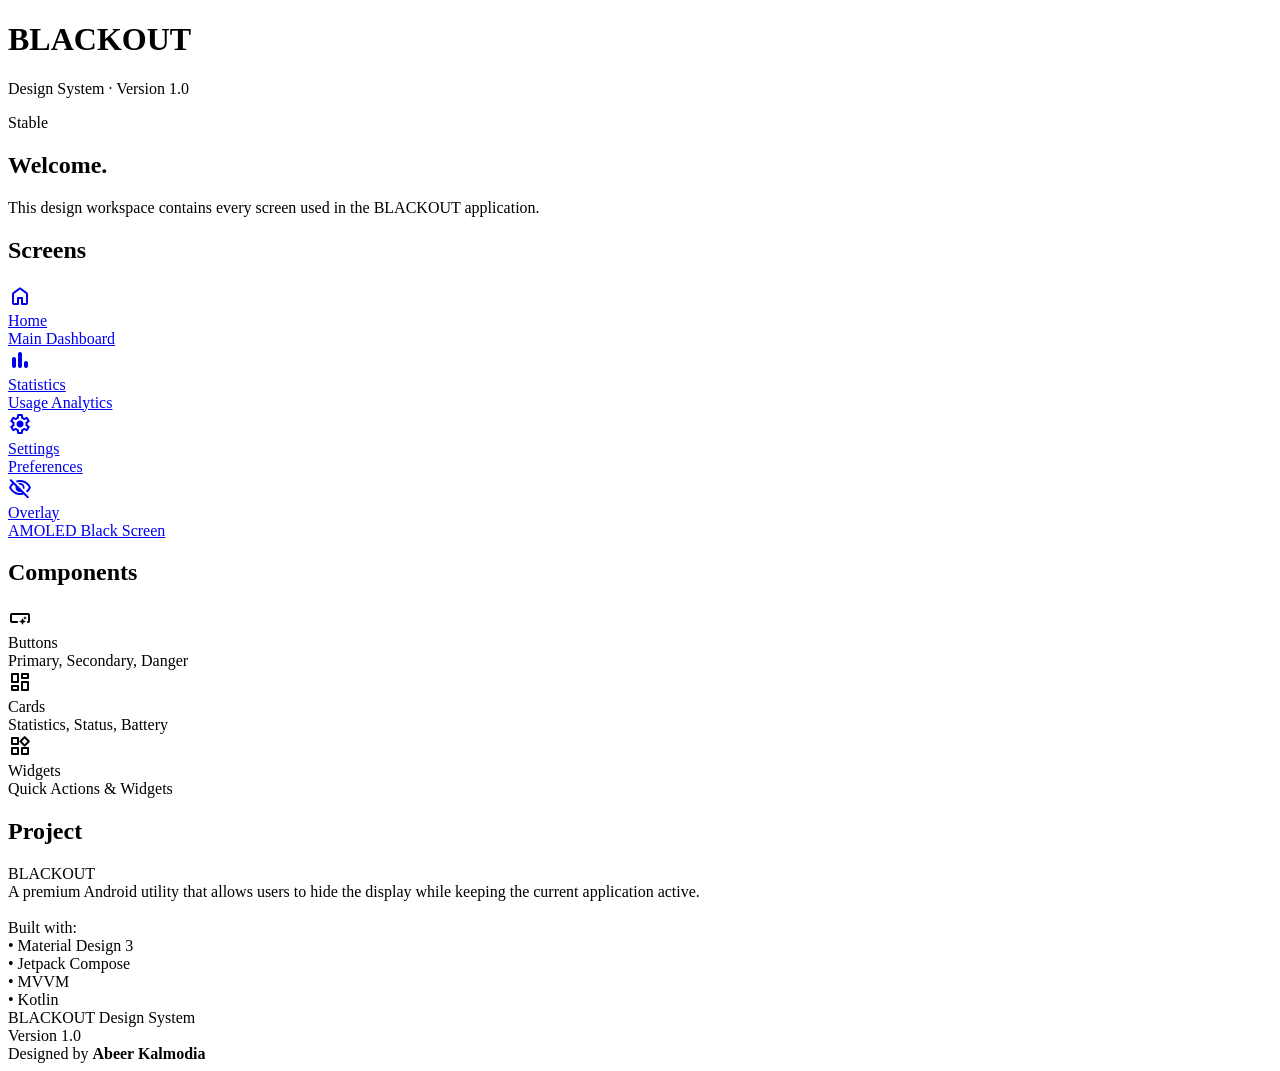
<file: design/index.html>
<!DOCTYPE html>
<html lang="en">

<head>

    <meta charset="UTF-8">

    <meta name="viewport"
        content="width=device-width, initial-scale=1.0">

    <title>BLACKOUT Design System</title>

    <link rel="stylesheet" href="D://portfolio/void/design/style.css">

    <link href="https://fonts.googleapis.com/css2?family=Material+Symbols+Rounded"
        rel="stylesheet">

</head>

<body>

    <main class="app">

        <!-- ===================================== -->
        <!-- HEADER -->
        <!-- ===================================== -->

        <header class="app-bar">

            <div>

                <h1 class="app-bar-title">

                    BLACKOUT

                </h1>

                <p class="app-bar-subtitle">

                    Design System · Version 1.0

                </p>

            </div>

            <div class="chip">

                <div class="chip-dot"></div>

                Stable

            </div>

        </header>



        <section class="content">

            <!-- ===================================== -->
            <!-- HERO -->
            <!-- ===================================== -->

            <section>

                <h2 class="headline-lg">

                    Welcome.

                </h2>

                <p class="body text-secondary mt-4">

                    This design workspace contains every
                    screen used in the BLACKOUT application.

                </p>

            </section>





            <!-- ===================================== -->
            <!-- SCREENS -->
            <!-- ===================================== -->

            <section>

                <h2 class="section-title">

                    Screens

                </h2>

            </section>



            <div class="quick-actions">


                <a
                    href="pages/home.html"
                    class="action-card hover-lift">

                    <div class="action-icon">

                        <span class="material-symbols-rounded">

                            home

                        </span>

                    </div>

                    <div class="action-title">

                        Home

                    </div>

                    <div class="action-subtitle">

                        Main Dashboard

                    </div>

                </a>




                <a
                    href="pages/statistics.html"
                    class="action-card hover-lift">

                    <div class="action-icon">

                        <span class="material-symbols-rounded">

                            bar_chart

                        </span>

                    </div>

                    <div class="action-title">

                        Statistics

                    </div>

                    <div class="action-subtitle">

                        Usage Analytics

                    </div>

                </a>




                <a
                    href="pages/settings.html"
                    class="action-card hover-lift">

                    <div class="action-icon">

                        <span class="material-symbols-rounded">

                            settings

                        </span>

                    </div>

                    <div class="action-title">

                        Settings

                    </div>

                    <div class="action-subtitle">

                        Preferences

                    </div>

                </a>




                <a
                    href="pages/overlay.html"
                    class="action-card hover-lift">

                    <div class="action-icon">

                        <span class="material-symbols-rounded">

                            visibility_off

                        </span>

                    </div>

                    <div class="action-title">

                        Overlay

                    </div>

                    <div class="action-subtitle">

                        AMOLED Black Screen

                    </div>

                </a>

            </div>





            <!-- ===================================== -->
            <!-- COMPONENTS -->
            <!-- ===================================== -->

            <section class="mt-9">

                <h2 class="section-title">

                    Components

                </h2>

            </section>



            <div class="list">

                <div class="settings-item">

                    <div class="settings-left">

                        <div class="settings-icon">

                            <span class="material-symbols-rounded">

                                smart_button

                            </span>

                        </div>

                        <div>

                            <div class="settings-title">

                                Buttons

                            </div>

                            <div class="settings-description">

                                Primary, Secondary, Danger

                            </div>

                        </div>

                    </div>

                </div>



                <div class="settings-item">

                    <div class="settings-left">

                        <div class="settings-icon">

                            <span class="material-symbols-rounded">

                                dashboard

                            </span>

                        </div>

                        <div>

                            <div class="settings-title">

                                Cards

                            </div>

                            <div class="settings-description">

                                Statistics, Status, Battery

                            </div>

                        </div>

                    </div>

                </div>



                <div class="settings-item">

                    <div class="settings-left">

                        <div class="settings-icon">

                            <span class="material-symbols-rounded">

                                widgets

                            </span>

                        </div>

                        <div>

                            <div class="settings-title">

                                Widgets

                            </div>

                            <div class="settings-description">

                                Quick Actions & Widgets

                            </div>

                        </div>

                    </div>

                </div>

            </div>





            <!-- ===================================== -->
            <!-- INFORMATION -->
            <!-- ===================================== -->

            <section class="mt-9">

                <h2 class="section-title">

                    Project

                </h2>

            </section>



            <div class="card">

                <div class="card-title">

                    BLACKOUT

                </div>

                <div class="card-subtitle">

                    A premium Android utility that allows users
                    to hide the display while keeping the current
                    application active.

                    <br><br>

                    Built with:

                    <br>

                    • Material Design 3

                    <br>

                    • Jetpack Compose

                    <br>

                    • MVVM

                    <br>

                    • Kotlin

                </div>

            </div>



            <div class="mt-8 text-center body-small text-secondary">

                BLACKOUT Design System

                <br>

                Version 1.0

                <br>

                Designed by

                <strong>Abeer Kalmodia</strong>

            </div>

        </section>

    </main>

</body>

</html>
</file>
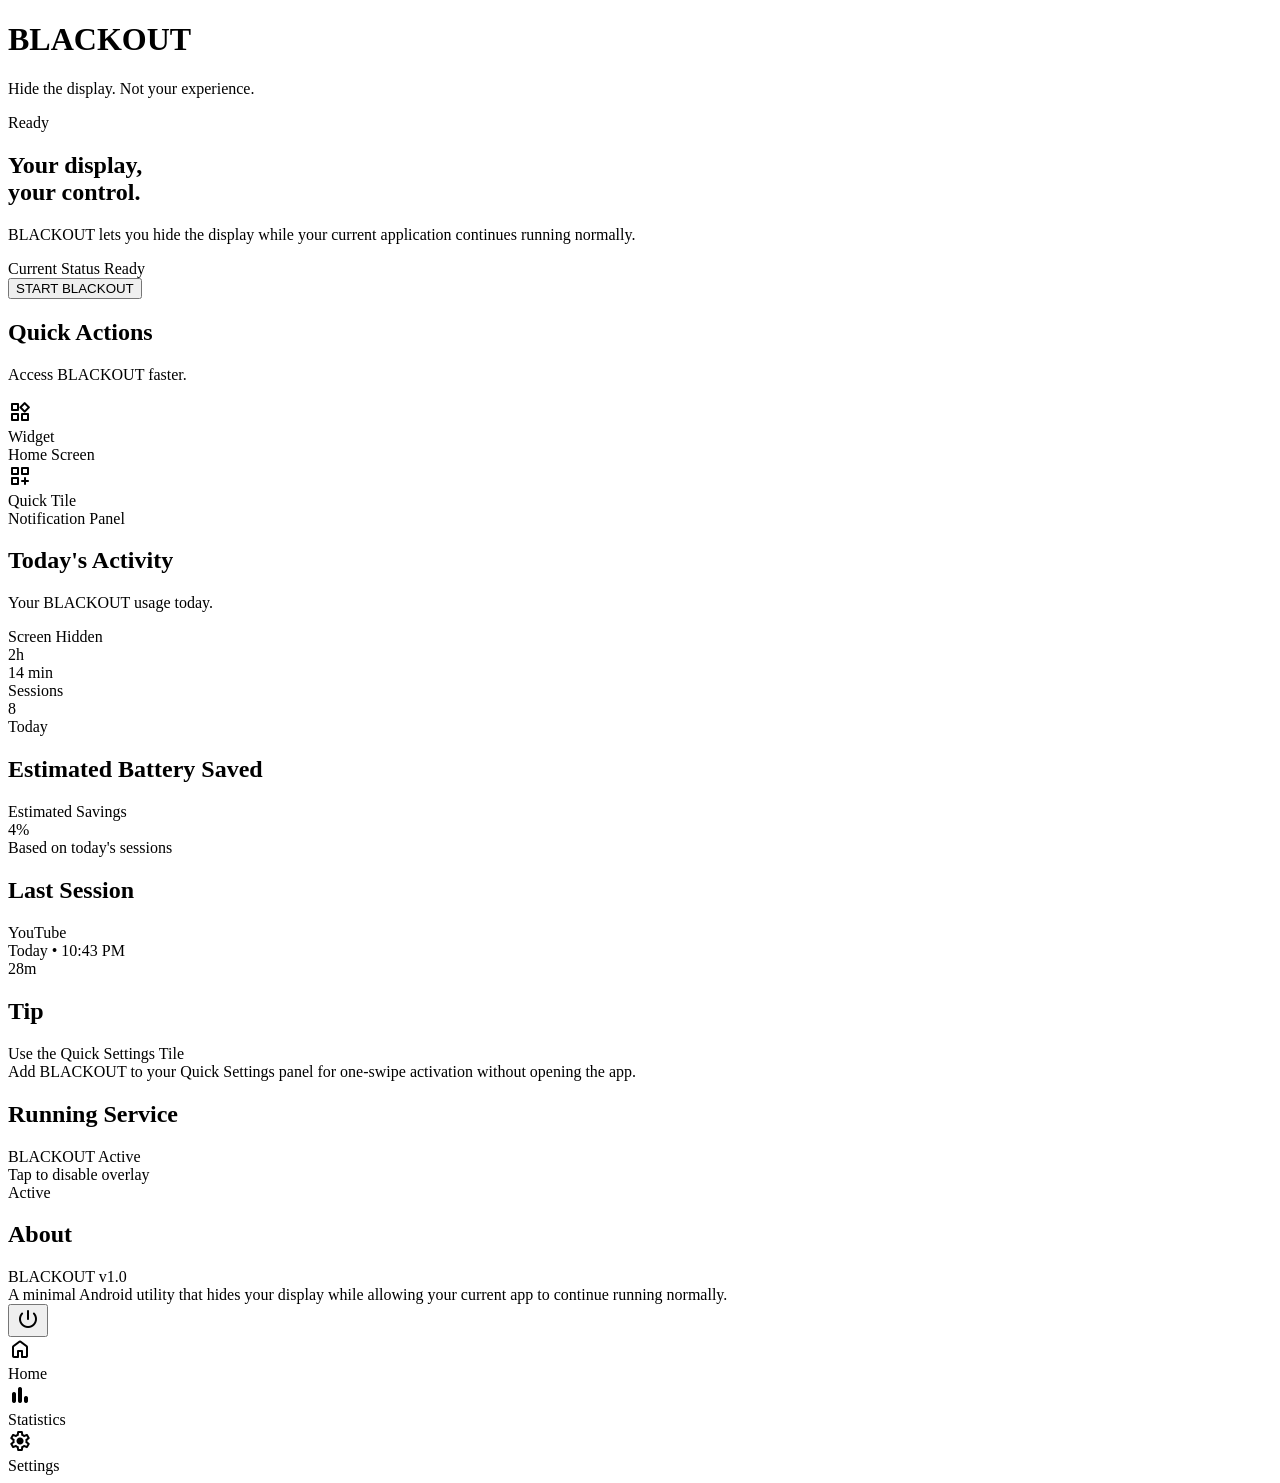
<file: design/pages/home.html>
<!DOCTYPE html>
<html lang="en">

<head>

    <meta charset="UTF-8">

    <meta name="viewport"
        content="width=device-width, initial-scale=1.0">

    <title>BLACKOUT</title>

    <link rel="stylesheet" href="D://portfolio/void/design/style.css">

    <link rel="preconnect"
        href="https://fonts.googleapis.com">

    <link rel="preconnect"
        href="https://fonts.gstatic.com"
        crossorigin>

    <link href="https://fonts.googleapis.com/css2?family=Material+Symbols+Rounded"
        rel="stylesheet">

</head>

<body>

    <main class="app">

        <!-- ========================================= -->
        <!-- APP BAR                                   -->
        <!-- ========================================= -->

        <header class="app-bar">

            <div>

                <h1 class="app-bar-title">

                    BLACKOUT

                </h1>

                <p class="app-bar-subtitle">

                    Hide the display.
                    Not your experience.

                </p>

            </div>

            <div class="chip">

                <div class="chip-dot"></div>

                Ready

            </div>

        </header>



        <!-- ========================================= -->
        <!-- CONTENT                                   -->
        <!-- ========================================= -->

        <section class="content">




            <!-- ========================================= -->
            <!-- HERO                                     -->
            <!-- ========================================= -->

            <section>

                <h2 class="headline-lg">

                    Your display,

                    <br>

                    your control.

                </h2>

                <p class="body text-secondary mt-4">

                    BLACKOUT lets you hide the display
                    while your current application
                    continues running normally.

                </p>

            </section>





            <!-- ========================================= -->
            <!-- STATUS CARD                              -->
            <!-- ========================================= -->

            <section
                class="card status-card hover-lift">

                <div class="status-info">

                    <span class="status-label">

                        Current Status

                    </span>

                    <span class="status-value">

                        Ready

                    </span>

                </div>

                <div class="status-indicator">

                </div>

            </section>





            <!-- ========================================= -->
            <!-- PRIMARY BUTTON                           -->
            <!-- ========================================= -->

            <button
                class="btn btn-primary mt-6">

                START BLACKOUT

            </button>





            <!-- ========================================= -->
            <!-- QUICK ACTIONS TITLE                       -->
            <!-- ========================================= -->

            <div class="section">

                <h2 class="section-title">

                    Quick Actions

                </h2>

                <p class="section-subtitle">

                    Access BLACKOUT faster.

                </p>

            </div>




            <!-- ========================================= -->
            <!-- QUICK ACTION GRID                         -->
            <!-- ========================================= -->

            <div class="quick-actions">



                <!-- Widget -->

                <div
                    class="action-card hover-lift">

                    <div class="action-icon">

                        <span class="material-symbols-rounded">

                            widgets

                        </span>

                    </div>

                    <div class="action-title">

                        Widget

                    </div>

                    <div class="action-subtitle">

                        Home Screen

                    </div>

                </div>



                <!-- Quick Tile -->

                <div
                    class="action-card hover-lift">

                    <div class="action-icon">

                        <span class="material-symbols-rounded">

                            dashboard_customize

                        </span>

                    </div>

                    <div class="action-title">

                        Quick Tile

                    </div>

                    <div class="action-subtitle">

                        Notification Panel

                    </div>

                </div>

            </div>
            <!-- ========================================= -->
            <!-- TODAY'S USAGE                             -->
            <!-- ========================================= -->

            <div class="section">

                <h2 class="section-title">

                    Today's Activity

                </h2>

                <p class="section-subtitle">

                    Your BLACKOUT usage today.

                </p>

            </div>


            <div class="stats-grid">


                <!-- Usage Card -->

                <div class="stat-card hover-lift">

                    <div class="stat-label">

                        Screen Hidden

                    </div>

                    <div class="stat-value">

                        2h

                    </div>

                    <div class="stat-unit">

                        14 min

                    </div>

                </div>



                <!-- Sessions -->

                <div class="stat-card hover-lift">

                    <div class="stat-label">

                        Sessions

                    </div>

                    <div class="stat-value">

                        8

                    </div>

                    <div class="stat-unit">

                        Today

                    </div>

                </div>

            </div>





            <!-- ========================================= -->
            <!-- BATTERY CARD                              -->
            <!-- ========================================= -->

            <div class="section">

                <h2 class="section-title">

                    Estimated Battery Saved

                </h2>

            </div>


            <div class="battery-card hover-lift">

                <div class="body text-secondary">

                    Estimated Savings

                </div>

                <div class="battery-value">

                    4%

                </div>

                <div class="battery-unit">

                    Based on today's sessions

                </div>

                <div class="battery-progress">

                    <div class="battery-fill"></div>

                </div>

            </div>





            <!-- ========================================= -->
            <!-- RECENT SESSION                            -->
            <!-- ========================================= -->

            <div class="section">

                <h2 class="section-title">

                    Last Session

                </h2>

            </div>


            <div class="session-card hover-lift">

                <div class="session-left">

                    <div class="session-title">

                        YouTube

                    </div>

                    <div class="session-date">

                        Today • 10:43 PM

                    </div>

                </div>

                <div class="session-duration">

                    28m

                </div>

            </div>





            <!-- ========================================= -->
            <!-- TIPS CARD                                 -->
            <!-- ========================================= -->

            <div class="section">

                <h2 class="section-title">

                    Tip

                </h2>

            </div>


            <div class="card hover-lift">

                <div class="card-title">

                    Use the Quick Settings Tile

                </div>

                <div class="card-subtitle">

                    Add BLACKOUT to your Quick Settings panel
                    for one-swipe activation without opening
                    the app.

                </div>

            </div>
            <!-- ========================================= -->
            <!-- MOCK NOTIFICATION PREVIEW                 -->
            <!-- ========================================= -->

            <div class="section">

                <h2 class="section-title">

                    Running Service

                </h2>

            </div>

            <div class="notification hover-lift">

                <div class="notification-left">

                    <div class="notification-title">

                        BLACKOUT Active

                    </div>

                    <div class="notification-subtitle">

                        Tap to disable overlay

                    </div>

                </div>

                <div class="chip">

                    <div class="chip-dot"></div>

                    Active

                </div>

            </div>



            <!-- ========================================= -->
            <!-- ABOUT CARD                                -->
            <!-- ========================================= -->

            <div class="section">

                <h2 class="section-title">

                    About

                </h2>

            </div>

            <div class="card hover-lift">

                <div class="card-title">

                    BLACKOUT v1.0

                </div>

                <div class="card-subtitle">

                    A minimal Android utility that hides your
                    display while allowing your current app
                    to continue running normally.

                </div>

            </div>



        </section>



        <!-- ========================================= -->
        <!-- FLOATING ACTION BUTTON                     -->
        <!-- ========================================= -->

        <button class="fab">

            <span class="material-symbols-rounded">

                power_settings_new

            </span>

        </button>



        <!-- ========================================= -->
        <!-- BOTTOM NAVIGATION                          -->
        <!-- ========================================= -->

        <nav class="bottom-nav">

            <div class="nav-item active">

                <div class="nav-icon">

                    <span class="material-symbols-rounded">

                        home

                    </span>

                </div>

                <div>

                    Home

                </div>

            </div>



            <div class="nav-item">

                <div class="nav-icon">

                    <span class="material-symbols-rounded">

                        bar_chart

                    </span>

                </div>

                <div>

                    Statistics

                </div>

            </div>



            <div class="nav-item">

                <div class="nav-icon">

                    <span class="material-symbols-rounded">

                        settings

                    </span>

                </div>

                <div>

                    Settings

                </div>

            </div>

        </nav>

    </main>

</body>
</file>
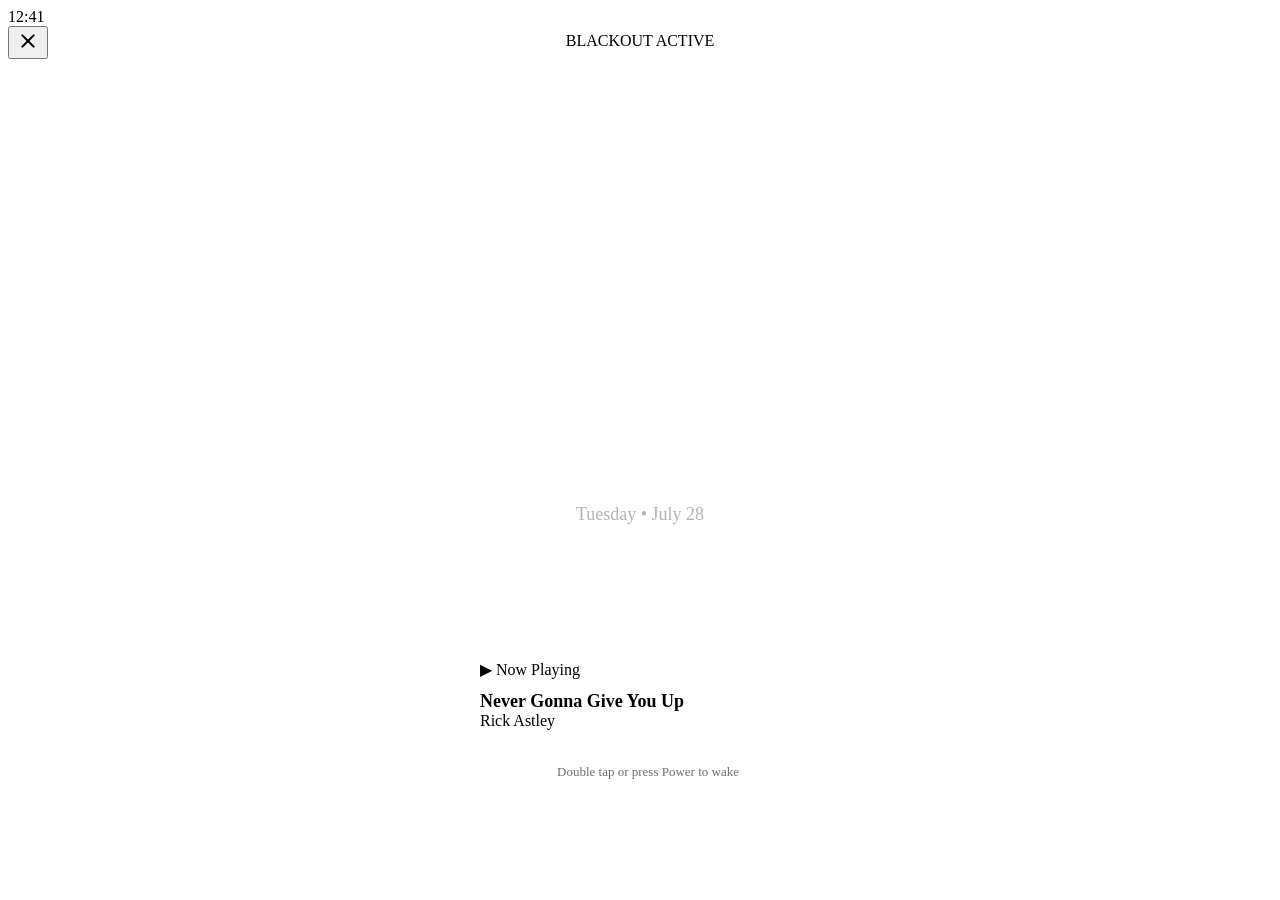
<file: design/pages/overlay.html>
<!DOCTYPE html>
<html lang="en">

<head>

    <meta charset="UTF-8">

    <meta name="viewport"
        content="width=device-width, initial-scale=1.0">

    <title>BLACKOUT • Overlay</title>

    <link rel="stylesheet"
        href="D://portfolio/void/design/style.css">

    <link href="https://fonts.googleapis.com/css2?family=Material+Symbols+Rounded"
        rel="stylesheet">

</head>

<body class="amoled">

    <main class="overlay fade-in">



        <!-- ========================================= -->
        <!-- STATUS -->
        <!-- ========================================= -->

        <div
            style="
            position:absolute;
            top:32px;
            left:50%;
            transform:translateX(-50%);
        ">

            <div class="chip">

                <div class="chip-dot"></div>

                BLACKOUT ACTIVE

            </div>

        </div>





        <!-- ========================================= -->
        <!-- CLOCK -->
        <!-- ========================================= -->

        <div class="overlay-clock">

            12:41

        </div>





        <!-- ========================================= -->
        <!-- DATE -->
        <!-- ========================================= -->

        <div
            style="
            position:absolute;
            top:56%;
            left:50%;
            transform:translateX(-50%);
            color:#B3B3B3;
            font-size:18px;
        ">

            Tuesday

            •

            July 28

        </div>





        <!-- ========================================= -->
        <!-- NOW PLAYING -->
        <!-- ========================================= -->

        <div
            style="
            position:absolute;
            bottom:170px;
            left:50%;
            transform:translateX(-50%);
            width:320px;
        ">

            <div class="card">

                <div class="body">

                    ▶ Now Playing

                </div>

                <div
                    style="
                    margin-top:12px;
                    font-size:18px;
                    font-weight:600;
                ">

                    Never Gonna Give You Up

                </div>

                <div
                    class="text-secondary mt-2">

                    Rick Astley

                </div>

            </div>

        </div>





        <!-- ========================================= -->
        <!-- TAP HINT -->
        <!-- ========================================= -->

        <div
            style="
            position:absolute;
            bottom:120px;
            width:100%;
            text-align:center;
            color:#6E6E6E;
            font-size:13px;
        ">

            Double tap or press Power to wake

        </div>





        <!-- ========================================= -->
        <!-- EXIT BUTTON -->
        <!-- ========================================= -->

        <button
            class="fab"
            style="
            bottom:36px;
            right:36px;
        ">

            <span class="material-symbols-rounded">

                close

            </span>

        </button>



    </main>

</body>

</html>
</file>
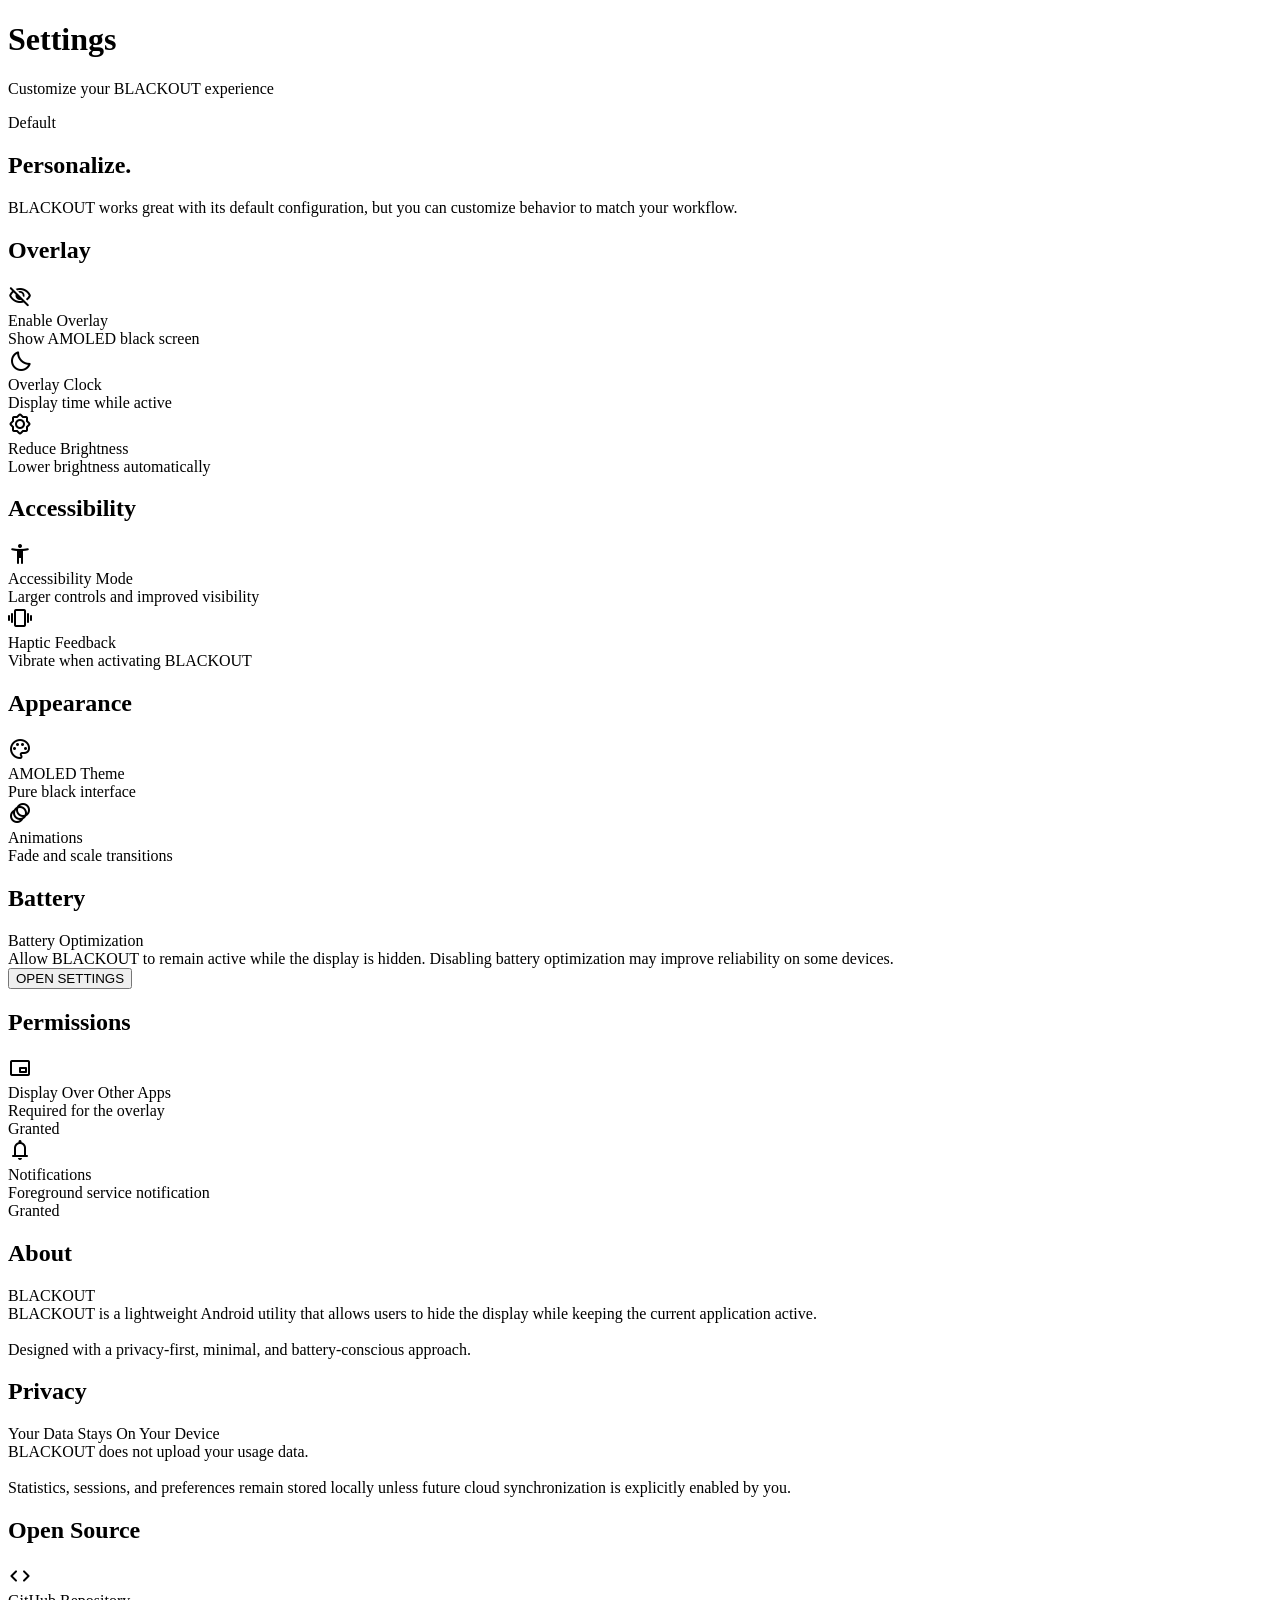
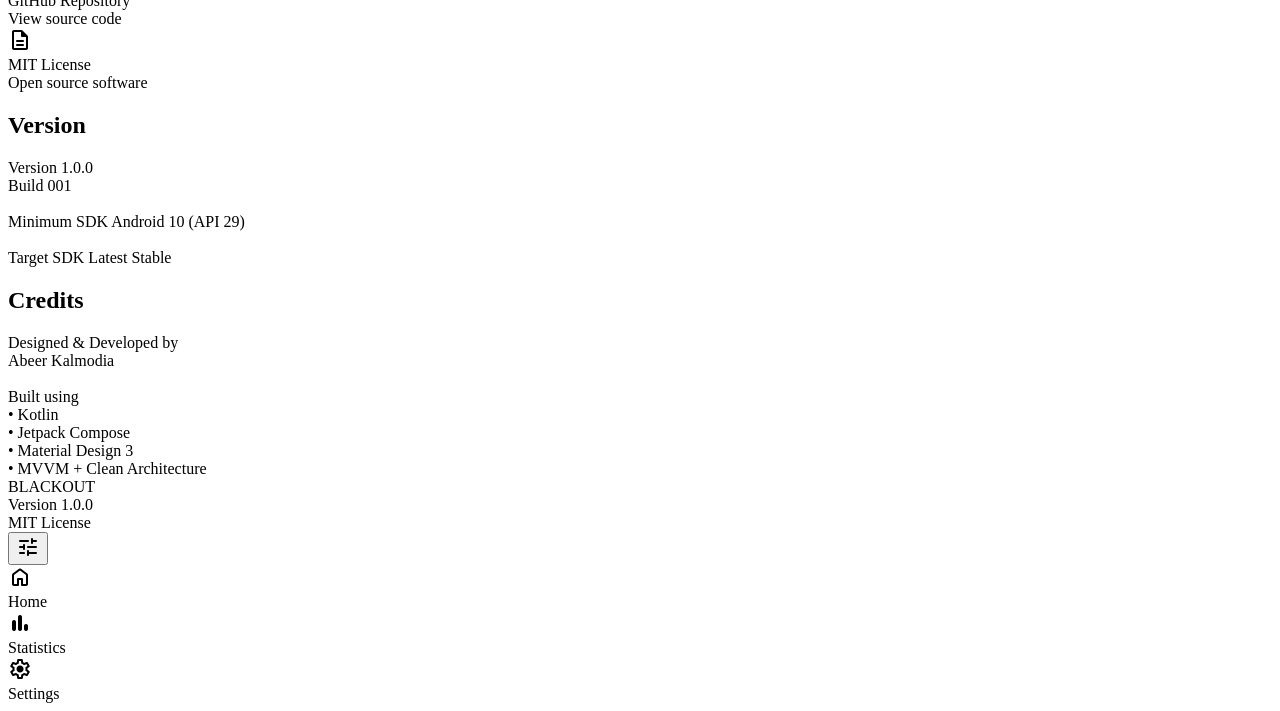
<file: design/pages/settings.html>
<!DOCTYPE html>
<html lang="en">

<head>

    <meta charset="UTF-8">

    <meta name="viewport"
        content="width=device-width, initial-scale=1.0">

    <title>BLACKOUT • Settings</title>

    <link rel="stylesheet"
        href="D://portfolio/void/design/style.css">

    <link href="https://fonts.googleapis.com/css2?family=Material+Symbols+Rounded"
        rel="stylesheet">

</head>

<body>

    <main class="app">

        <!-- ========================================= -->
        <!-- APP BAR -->
        <!-- ========================================= -->

        <header class="app-bar">

            <div>

                <h1 class="app-bar-title">

                    Settings

                </h1>

                <p class="app-bar-subtitle">

                    Customize your BLACKOUT experience

                </p>

            </div>

            <div class="chip">

                <div class="chip-dot"></div>

                Default

            </div>

        </header>



        <section class="content">




            <!-- ========================================= -->
            <!-- HERO -->
            <!-- ========================================= -->

            <section>

                <h2 class="headline-lg">

                    Personalize.

                </h2>

                <p class="body text-secondary mt-4">

                    BLACKOUT works great with its default
                    configuration, but you can customize
                    behavior to match your workflow.

                </p>

            </section>





            <!-- ========================================= -->
            <!-- OVERLAY -->
            <!-- ========================================= -->

            <div class="section">

                <h2 class="section-title">

                    Overlay

                </h2>

            </div>



            <div class="list">



                <div class="settings-item hover-lift">

                    <div class="settings-left">

                        <div class="settings-icon">

                            <span class="material-symbols-rounded">

                                visibility_off

                            </span>

                        </div>

                        <div>

                            <div class="settings-title">

                                Enable Overlay

                            </div>

                            <div class="settings-description">

                                Show AMOLED black screen

                            </div>

                        </div>

                    </div>

                    <div class="switch active">

                        <div class="switch-thumb"></div>

                    </div>

                </div>




                <div class="settings-item hover-lift">

                    <div class="settings-left">

                        <div class="settings-icon">

                            <span class="material-symbols-rounded">

                                bedtime

                            </span>

                        </div>

                        <div>

                            <div class="settings-title">

                                Overlay Clock

                            </div>

                            <div class="settings-description">

                                Display time while active

                            </div>

                        </div>

                    </div>

                    <div class="switch">

                        <div class="switch-thumb"></div>

                    </div>

                </div>




                <div class="settings-item hover-lift">

                    <div class="settings-left">

                        <div class="settings-icon">

                            <span class="material-symbols-rounded">

                                brightness_low

                            </span>

                        </div>

                        <div>

                            <div class="settings-title">

                                Reduce Brightness

                            </div>

                            <div class="settings-description">

                                Lower brightness automatically

                            </div>

                        </div>

                    </div>

                    <div class="switch active">

                        <div class="switch-thumb"></div>

                    </div>

                </div>

            </div>
            <!-- ========================================= -->
            <!-- ACCESSIBILITY -->
            <!-- ========================================= -->

            <div class="section">

                <h2 class="section-title">

                    Accessibility

                </h2>

            </div>

            <div class="list">

                <div class="settings-item hover-lift">

                    <div class="settings-left">

                        <div class="settings-icon">

                            <span class="material-symbols-rounded">

                                accessibility_new

                            </span>

                        </div>

                        <div>

                            <div class="settings-title">

                                Accessibility Mode

                            </div>

                            <div class="settings-description">

                                Larger controls and improved visibility

                            </div>

                        </div>

                    </div>

                    <div class="switch">

                        <div class="switch-thumb"></div>

                    </div>

                </div>



                <div class="settings-item hover-lift">

                    <div class="settings-left">

                        <div class="settings-icon">

                            <span class="material-symbols-rounded">

                                vibration

                            </span>

                        </div>

                        <div>

                            <div class="settings-title">

                                Haptic Feedback

                            </div>

                            <div class="settings-description">

                                Vibrate when activating BLACKOUT

                            </div>

                        </div>

                    </div>

                    <div class="switch active">

                        <div class="switch-thumb"></div>

                    </div>

                </div>

            </div>




            <!-- ========================================= -->
            <!-- APPEARANCE -->
            <!-- ========================================= -->

            <div class="section">

                <h2 class="section-title">

                    Appearance

                </h2>

            </div>

            <div class="list">

                <div class="settings-item hover-lift">

                    <div class="settings-left">

                        <div class="settings-icon">

                            <span class="material-symbols-rounded">

                                palette

                            </span>

                        </div>

                        <div>

                            <div class="settings-title">

                                AMOLED Theme

                            </div>

                            <div class="settings-description">

                                Pure black interface

                            </div>

                        </div>

                    </div>

                    <div class="switch active">

                        <div class="switch-thumb"></div>

                    </div>

                </div>



                <div class="settings-item hover-lift">

                    <div class="settings-left">

                        <div class="settings-icon">

                            <span class="material-symbols-rounded">

                                animation

                            </span>

                        </div>

                        <div>

                            <div class="settings-title">

                                Animations

                            </div>

                            <div class="settings-description">

                                Fade and scale transitions

                            </div>

                        </div>

                    </div>

                    <div class="switch active">

                        <div class="switch-thumb"></div>

                    </div>

                </div>

            </div>




            <!-- ========================================= -->
            <!-- BATTERY -->
            <!-- ========================================= -->

            <div class="section">

                <h2 class="section-title">

                    Battery

                </h2>

            </div>

            <div class="card hover-lift">

                <div class="card-title">

                    Battery Optimization

                </div>

                <div class="card-subtitle">

                    Allow BLACKOUT to remain active while the
                    display is hidden. Disabling battery
                    optimization may improve reliability on
                    some devices.

                </div>

                <button class="btn btn-secondary mt-6">

                    OPEN SETTINGS

                </button>

            </div>




            <!-- ========================================= -->
            <!-- PERMISSIONS -->
            <!-- ========================================= -->

            <div class="section">

                <h2 class="section-title">

                    Permissions

                </h2>

            </div>

            <div class="list">

                <div class="settings-item hover-lift">

                    <div class="settings-left">

                        <div class="settings-icon">

                            <span class="material-symbols-rounded">

                                picture_in_picture_alt

                            </span>

                        </div>

                        <div>

                            <div class="settings-title">

                                Display Over Other Apps

                            </div>

                            <div class="settings-description">

                                Required for the overlay

                            </div>

                        </div>

                    </div>

                    <div class="chip">

                        <div class="chip-dot"></div>

                        Granted

                    </div>

                </div>



                <div class="settings-item hover-lift">

                    <div class="settings-left">

                        <div class="settings-icon">

                            <span class="material-symbols-rounded">

                                notifications

                            </span>

                        </div>

                        <div>

                            <div class="settings-title">

                                Notifications

                            </div>

                            <div class="settings-description">

                                Foreground service notification

                            </div>

                        </div>

                    </div>

                    <div class="chip">

                        <div class="chip-dot"></div>

                        Granted

                    </div>

                </div>

            </div>
            <!-- ========================================= -->
            <!-- ABOUT -->
            <!-- ========================================= -->

            <div class="section">

                <h2 class="section-title">

                    About

                </h2>

            </div>

            <div class="card hover-lift">

                <div class="card-title">

                    BLACKOUT

                </div>

                <div class="card-subtitle">

                    BLACKOUT is a lightweight Android utility
                    that allows users to hide the display while
                    keeping the current application active.

                    <br><br>

                    Designed with a privacy-first,
                    minimal, and battery-conscious approach.

                </div>

            </div>





            <!-- ========================================= -->
            <!-- PRIVACY -->
            <!-- ========================================= -->

            <div class="section">

                <h2 class="section-title">

                    Privacy

                </h2>

            </div>

            <div class="card hover-lift">

                <div class="card-title">

                    Your Data Stays On Your Device

                </div>

                <div class="card-subtitle">

                    BLACKOUT does not upload your usage data.

                    <br><br>

                    Statistics, sessions, and preferences
                    remain stored locally unless future
                    cloud synchronization is explicitly
                    enabled by you.

                </div>

            </div>





            <!-- ========================================= -->
            <!-- OPEN SOURCE -->
            <!-- ========================================= -->

            <div class="section">

                <h2 class="section-title">

                    Open Source

                </h2>

            </div>

            <div class="list">

                <div class="settings-item hover-lift">

                    <div class="settings-left">

                        <div class="settings-icon">

                            <span class="material-symbols-rounded">

                                code

                            </span>

                        </div>

                        <div>

                            <div class="settings-title">

                                GitHub Repository

                            </div>

                            <div class="settings-description">

                                View source code

                            </div>

                        </div>

                    </div>

                </div>



                <div class="settings-item hover-lift">

                    <div class="settings-left">

                        <div class="settings-icon">

                            <span class="material-symbols-rounded">

                                description

                            </span>

                        </div>

                        <div>

                            <div class="settings-title">

                                MIT License

                            </div>

                            <div class="settings-description">

                                Open source software

                            </div>

                        </div>

                    </div>

                </div>

            </div>





            <!-- ========================================= -->
            <!-- VERSION -->
            <!-- ========================================= -->

            <div class="section">

                <h2 class="section-title">

                    Version

                </h2>

            </div>

            <div class="card hover-lift">

                <div class="card-title">

                    Version 1.0.0

                </div>

                <div class="card-subtitle">

                    Build 001

                    <br><br>

                    Minimum SDK

                    Android 10 (API 29)

                    <br><br>

                    Target SDK

                    Latest Stable

                </div>

            </div>





            <!-- ========================================= -->
            <!-- CREDITS -->
            <!-- ========================================= -->

            <div class="section">

                <h2 class="section-title">

                    Credits

                </h2>

            </div>

            <div class="card hover-lift">

                <div class="card-title">

                    Designed & Developed by

                </div>

                <div class="card-subtitle">

                    Abeer Kalmodia

                    <br><br>

                    Built using

                    <br>

                    • Kotlin

                    <br>

                    • Jetpack Compose

                    <br>

                    • Material Design 3

                    <br>

                    • MVVM + Clean Architecture

                </div>

            </div>





            <!-- ========================================= -->
            <!-- FOOTER -->
            <!-- ========================================= -->

            <div class="mt-9 text-center body-small text-secondary">

                BLACKOUT

                <br>

                Version 1.0.0

                <br>

                MIT License

            </div>

        </section>



        <!-- ========================================= -->
        <!-- FLOATING ACTION BUTTON -->
        <!-- ========================================= -->

        <button class="fab">

            <span class="material-symbols-rounded">

                tune

            </span>

        </button>



        <!-- ========================================= -->
        <!-- BOTTOM NAVIGATION -->
        <!-- ========================================= -->

        <nav class="bottom-nav">

            <div class="nav-item">

                <div class="nav-icon">

                    <span class="material-symbols-rounded">

                        home

                    </span>

                </div>

                <div>

                    Home

                </div>

            </div>



            <div class="nav-item">

                <div class="nav-icon">

                    <span class="material-symbols-rounded">

                        bar_chart

                    </span>

                </div>

                <div>

                    Statistics

                </div>

            </div>



            <div class="nav-item active">

                <div class="nav-icon">

                    <span class="material-symbols-rounded">

                        settings

                    </span>

                </div>

                <div>

                    Settings

                </div>

            </div>

        </nav>

    </main>

</body>

</html>
</file>
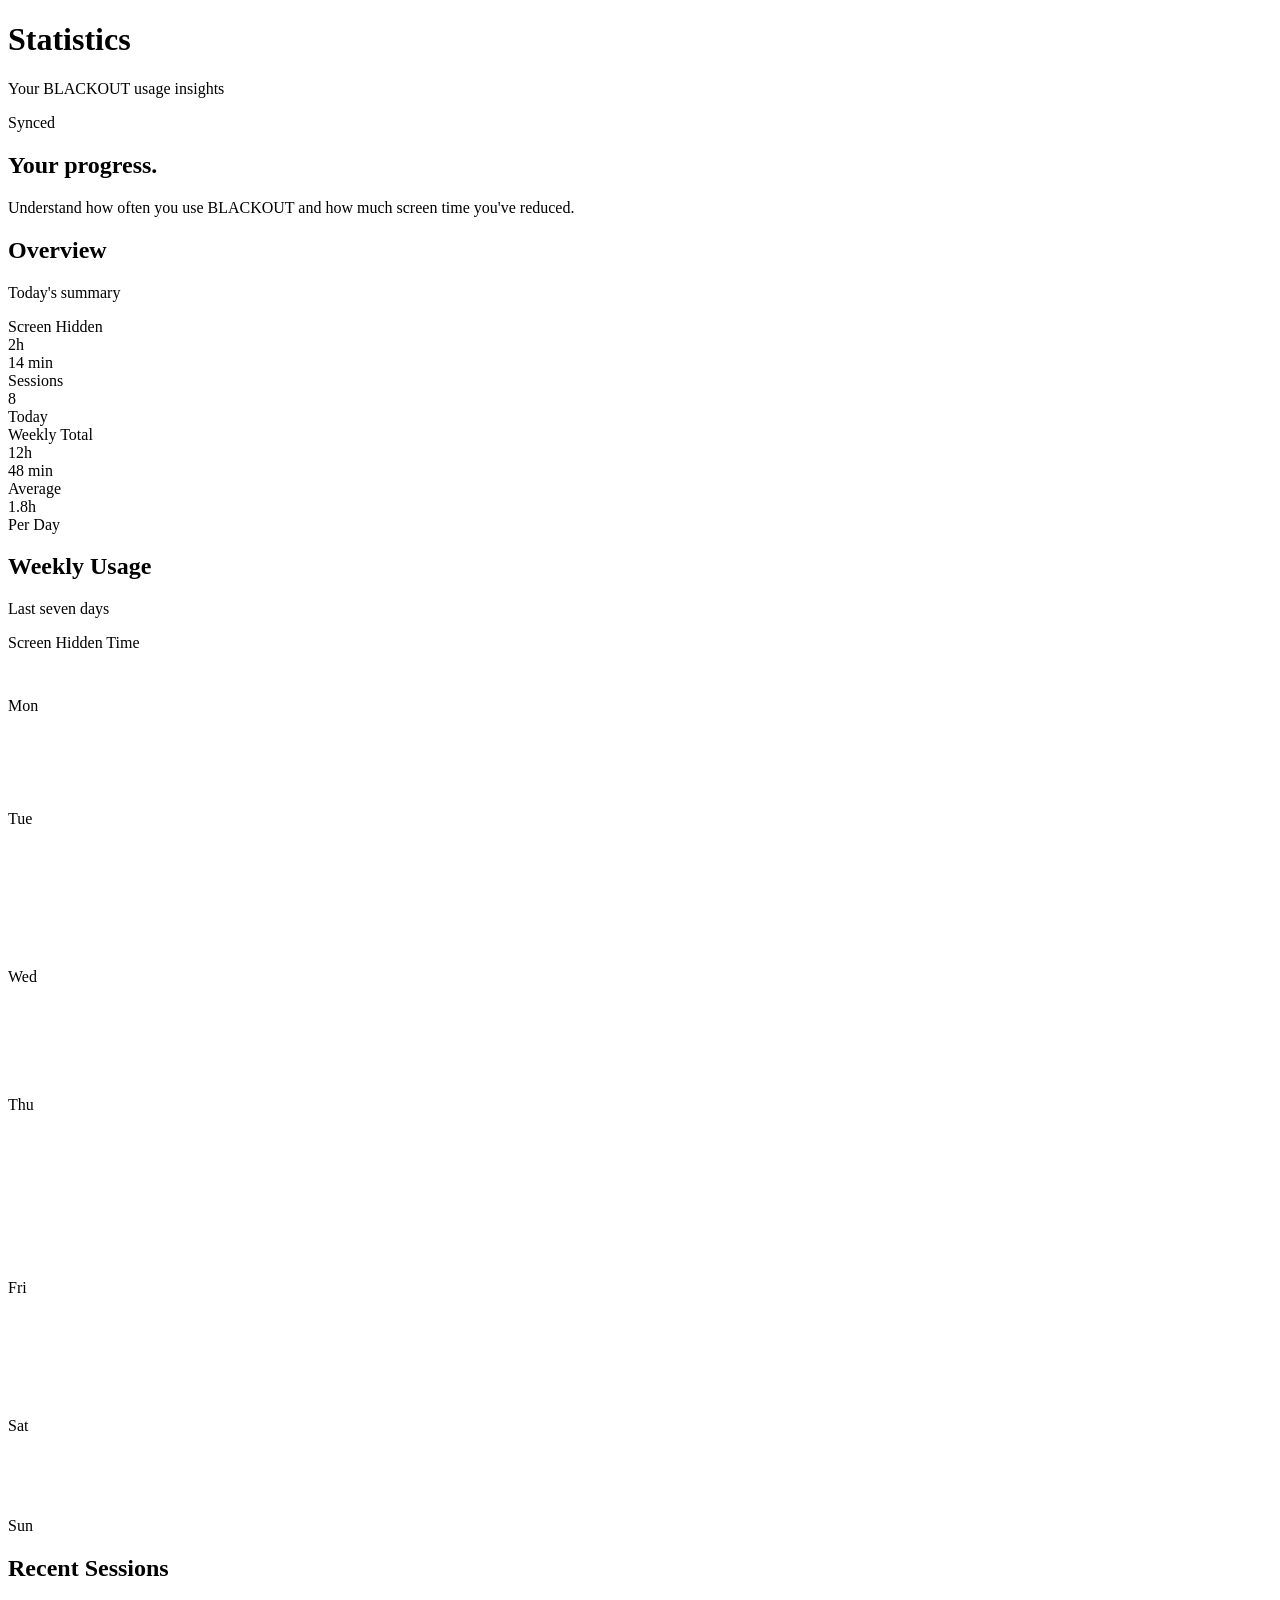
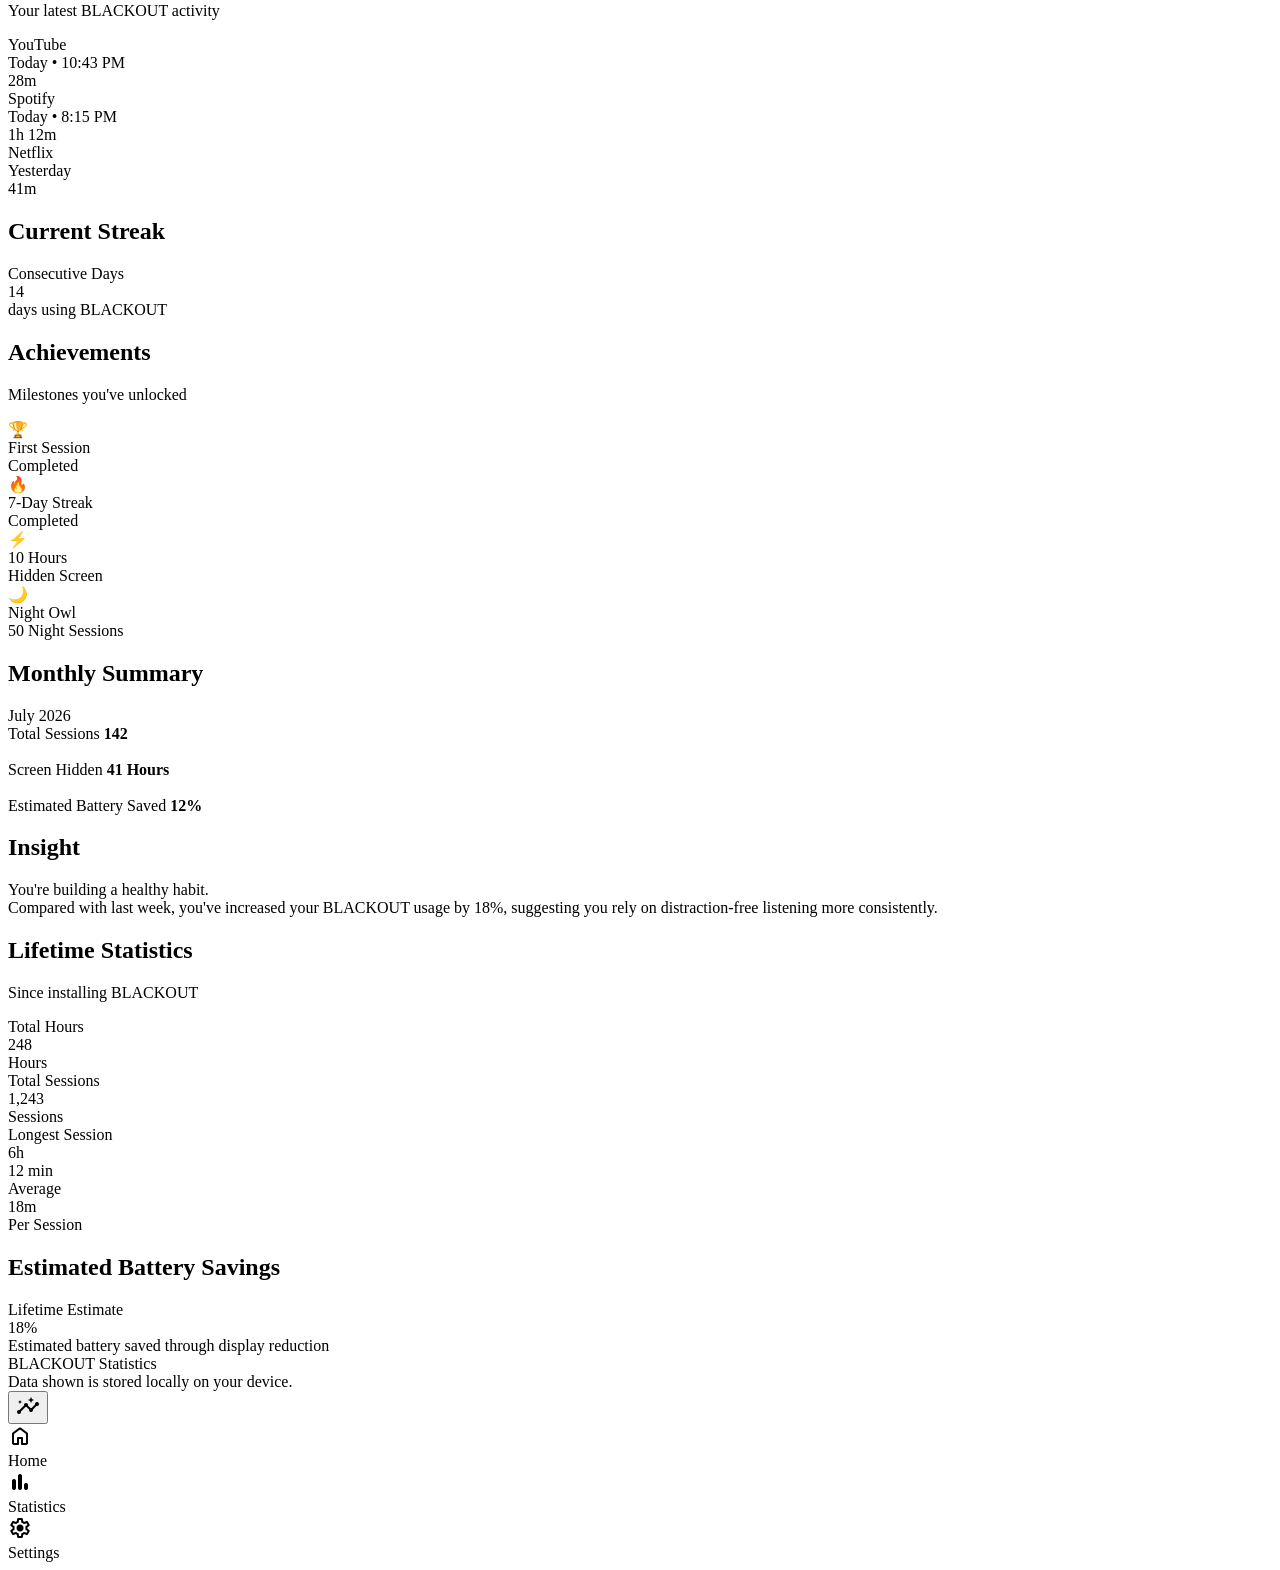
<file: design/pages/statistics.html>
<!DOCTYPE html>
<html lang="en">

<head>

    <meta charset="UTF-8">

    <meta name="viewport"
        content="width=device-width, initial-scale=1.0">

    <title>BLACKOUT • Statistics</title>

    <link rel="stylesheet"
        href="D://portfolio/void/design/style.css">

    <link href="https://fonts.googleapis.com/css2?family=Material+Symbols+Rounded"
        rel="stylesheet">

</head>

<body>

    <main class="app">

        <!-- ========================================= -->
        <!-- APP BAR                                   -->
        <!-- ========================================= -->

        <header class="app-bar">

            <div>

                <h1 class="app-bar-title">

                    Statistics

                </h1>

                <p class="app-bar-subtitle">

                    Your BLACKOUT usage insights

                </p>

            </div>

            <div class="chip">

                <div class="chip-dot"></div>

                Synced

            </div>

        </header>



        <!-- ========================================= -->
        <!-- CONTENT                                   -->
        <!-- ========================================= -->

        <section class="content">



            <!-- ========================================= -->
            <!-- HERO                                    -->
            <!-- ========================================= -->

            <section>

                <h2 class="headline-lg">

                    Your progress.

                </h2>

                <p class="body text-secondary mt-4">

                    Understand how often you use BLACKOUT
                    and how much screen time you've reduced.

                </p>

            </section>





            <!-- ========================================= -->
            <!-- OVERVIEW                                 -->
            <!-- ========================================= -->

            <div class="section">

                <h2 class="section-title">

                    Overview

                </h2>

                <p class="section-subtitle">

                    Today's summary

                </p>

            </div>



            <div class="stats-grid">



                <div class="stat-card hover-lift">

                    <div class="stat-label">

                        Screen Hidden

                    </div>

                    <div class="stat-value">

                        2h

                    </div>

                    <div class="stat-unit">

                        14 min

                    </div>

                </div>



                <div class="stat-card hover-lift">

                    <div class="stat-label">

                        Sessions

                    </div>

                    <div class="stat-value">

                        8

                    </div>

                    <div class="stat-unit">

                        Today

                    </div>

                </div>



                <div class="stat-card hover-lift">

                    <div class="stat-label">

                        Weekly Total

                    </div>

                    <div class="stat-value">

                        12h

                    </div>

                    <div class="stat-unit">

                        48 min

                    </div>

                </div>



                <div class="stat-card hover-lift">

                    <div class="stat-label">

                        Average

                    </div>

                    <div class="stat-value">

                        1.8h

                    </div>

                    <div class="stat-unit">

                        Per Day

                    </div>

                </div>

            </div>





            <!-- ========================================= -->
            <!-- USAGE CHART                              -->
            <!-- ========================================= -->

            <div class="section">

                <h2 class="section-title">

                    Weekly Usage

                </h2>

                <p class="section-subtitle">

                    Last seven days

                </p>

            </div>



            <div class="chart-card">

                <div class="chart-title">

                    Screen Hidden Time

                </div>

                <div class="chart">

                    <div>

                        <div
                            class="chart-bar"
                            style="height:45px">

                        </div>

                        <div class="chart-label">

                            Mon

                        </div>

                    </div>

                    <div>

                        <div
                            class="chart-bar"
                            style="height:95px">

                        </div>

                        <div class="chart-label">

                            Tue

                        </div>

                    </div>

                    <div>

                        <div
                            class="chart-bar"
                            style="height:140px">

                        </div>

                        <div class="chart-label">

                            Wed

                        </div>

                    </div>

                    <div>

                        <div
                            class="chart-bar"
                            style="height:110px">

                        </div>

                        <div class="chart-label">

                            Thu

                        </div>

                    </div>

                    <div>

                        <div
                            class="chart-bar"
                            style="height:165px">

                        </div>

                        <div class="chart-label">

                            Fri

                        </div>

                    </div>

                    <div>

                        <div
                            class="chart-bar"
                            style="height:120px">

                        </div>

                        <div class="chart-label">

                            Sat

                        </div>

                    </div>

                    <div>

                        <div
                            class="chart-bar"
                            style="height:82px">

                        </div>

                        <div class="chart-label">

                            Sun

                        </div>

                    </div>

                </div>

            </div>
            <!-- ========================================= -->
            <!-- RECENT SESSIONS                           -->
            <!-- ========================================= -->

            <div class="section">

                <h2 class="section-title">

                    Recent Sessions

                </h2>

                <p class="section-subtitle">

                    Your latest BLACKOUT activity

                </p>

            </div>



            <div class="list">

                <div class="session-card hover-lift">

                    <div class="session-left">

                        <div class="session-title">

                            YouTube

                        </div>

                        <div class="session-date">

                            Today • 10:43 PM

                        </div>

                    </div>

                    <div class="session-duration">

                        28m

                    </div>

                </div>



                <div class="session-card hover-lift">

                    <div class="session-left">

                        <div class="session-title">

                            Spotify

                        </div>

                        <div class="session-date">

                            Today • 8:15 PM

                        </div>

                    </div>

                    <div class="session-duration">

                        1h 12m

                    </div>

                </div>



                <div class="session-card hover-lift">

                    <div class="session-left">

                        <div class="session-title">

                            Netflix

                        </div>

                        <div class="session-date">

                            Yesterday

                        </div>

                    </div>

                    <div class="session-duration">

                        41m

                    </div>

                </div>

            </div>





            <!-- ========================================= -->
            <!-- STREAK                                    -->
            <!-- ========================================= -->

            <div class="section">

                <h2 class="section-title">

                    Current Streak

                </h2>

            </div>



            <div class="battery-card hover-lift">

                <div class="body text-secondary">

                    Consecutive Days

                </div>

                <div class="battery-value">

                    14

                </div>

                <div class="battery-unit">

                    days using BLACKOUT

                </div>

                <div class="battery-progress">

                    <div
                        class="battery-fill"
                        style="width:72%;">

                    </div>

                </div>

            </div>





            <!-- ========================================= -->
            <!-- ACHIEVEMENTS                              -->
            <!-- ========================================= -->

            <div class="section">

                <h2 class="section-title">

                    Achievements

                </h2>

                <p class="section-subtitle">

                    Milestones you've unlocked

                </p>

            </div>



            <div class="quick-actions">

                <div class="action-card hover-lift">

                    <div class="action-icon">

                        🏆

                    </div>

                    <div class="action-title">

                        First Session

                    </div>

                    <div class="action-subtitle">

                        Completed

                    </div>

                </div>



                <div class="action-card hover-lift">

                    <div class="action-icon">

                        🔥

                    </div>

                    <div class="action-title">

                        7-Day Streak

                    </div>

                    <div class="action-subtitle">

                        Completed

                    </div>

                </div>



                <div class="action-card hover-lift">

                    <div class="action-icon">

                        ⚡

                    </div>

                    <div class="action-title">

                        10 Hours

                    </div>

                    <div class="action-subtitle">

                        Hidden Screen

                    </div>

                </div>



                <div class="action-card hover-lift">

                    <div class="action-icon">

                        🌙

                    </div>

                    <div class="action-title">

                        Night Owl

                    </div>

                    <div class="action-subtitle">

                        50 Night Sessions

                    </div>

                </div>

            </div>





            <!-- ========================================= -->
            <!-- MONTHLY SUMMARY                           -->
            <!-- ========================================= -->

            <div class="section">

                <h2 class="section-title">

                    Monthly Summary

                </h2>

            </div>



            <div class="card hover-lift">

                <div class="card-title">

                    July 2026

                </div>

                <div class="card-subtitle">

                    Total Sessions

                    <strong>142</strong>

                    <br><br>

                    Screen Hidden

                    <strong>41 Hours</strong>

                    <br><br>

                    Estimated Battery Saved

                    <strong>12%</strong>

                </div>

            </div>





            <!-- ========================================= -->
            <!-- PRODUCTIVITY INSIGHT                      -->
            <!-- ========================================= -->

            <div class="section">

                <h2 class="section-title">

                    Insight

                </h2>

            </div>



            <div class="card hover-lift">

                <div class="card-title">

                    You're building a healthy habit.

                </div>

                <div class="card-subtitle">

                    Compared with last week, you've increased
                    your BLACKOUT usage by 18%, suggesting you
                    rely on distraction-free listening more
                    consistently.

                </div>

            </div>
            <!-- ========================================= -->
            <!-- LIFETIME ANALYTICS                        -->
            <!-- ========================================= -->

            <div class="section">

                <h2 class="section-title">

                    Lifetime Statistics

                </h2>

                <p class="section-subtitle">

                    Since installing BLACKOUT

                </p>

            </div>

            <div class="stats-grid">

                <div class="stat-card hover-lift">

                    <div class="stat-label">

                        Total Hours

                    </div>

                    <div class="stat-value">

                        248

                    </div>

                    <div class="stat-unit">

                        Hours

                    </div>

                </div>

                <div class="stat-card hover-lift">

                    <div class="stat-label">

                        Total Sessions

                    </div>

                    <div class="stat-value">

                        1,243

                    </div>

                    <div class="stat-unit">

                        Sessions

                    </div>

                </div>

                <div class="stat-card hover-lift">

                    <div class="stat-label">

                        Longest Session

                    </div>

                    <div class="stat-value">

                        6h

                    </div>

                    <div class="stat-unit">

                        12 min

                    </div>

                </div>

                <div class="stat-card hover-lift">

                    <div class="stat-label">

                        Average

                    </div>

                    <div class="stat-value">

                        18m

                    </div>

                    <div class="stat-unit">

                        Per Session

                    </div>

                </div>

            </div>



            <!-- ========================================= -->
            <!-- BATTERY SAVINGS                           -->
            <!-- ========================================= -->

            <div class="section">

                <h2 class="section-title">

                    Estimated Battery Savings

                </h2>

            </div>

            <div class="battery-card hover-lift">

                <div class="body text-secondary">

                    Lifetime Estimate

                </div>

                <div class="battery-value">

                    18%

                </div>

                <div class="battery-unit">

                    Estimated battery saved through display reduction

                </div>

                <div class="battery-progress">

                    <div
                        class="battery-fill"
                        style="width:88%;">

                    </div>

                </div>

            </div>



            <!-- ========================================= -->
            <!-- FOOTER                                    -->
            <!-- ========================================= -->

            <div class="mt-9 text-center body-small text-secondary">

                BLACKOUT Statistics

                <br>

                Data shown is stored locally on your device.

            </div>

        </section>



        <!-- ========================================= -->
        <!-- FLOATING ACTION BUTTON                      -->
        <!-- ========================================= -->

        <button class="fab">

            <span class="material-symbols-rounded">

                insights

            </span>

        </button>



        <!-- ========================================= -->
        <!-- BOTTOM NAVIGATION                           -->
        <!-- ========================================= -->

        <nav class="bottom-nav">

            <div class="nav-item">

                <div class="nav-icon">

                    <span class="material-symbols-rounded">

                        home

                    </span>

                </div>

                <div>

                    Home

                </div>

            </div>



            <div class="nav-item active">

                <div class="nav-icon">

                    <span class="material-symbols-rounded">

                        bar_chart

                    </span>

                </div>

                <div>

                    Statistics

                </div>

            </div>



            <div class="nav-item">

                <div class="nav-icon">

                    <span class="material-symbols-rounded">

                        settings

                    </span>

                </div>

                <div>

                    Settings

                </div>

            </div>

        </nav>

    </main>

</body>

</html>
</file>
